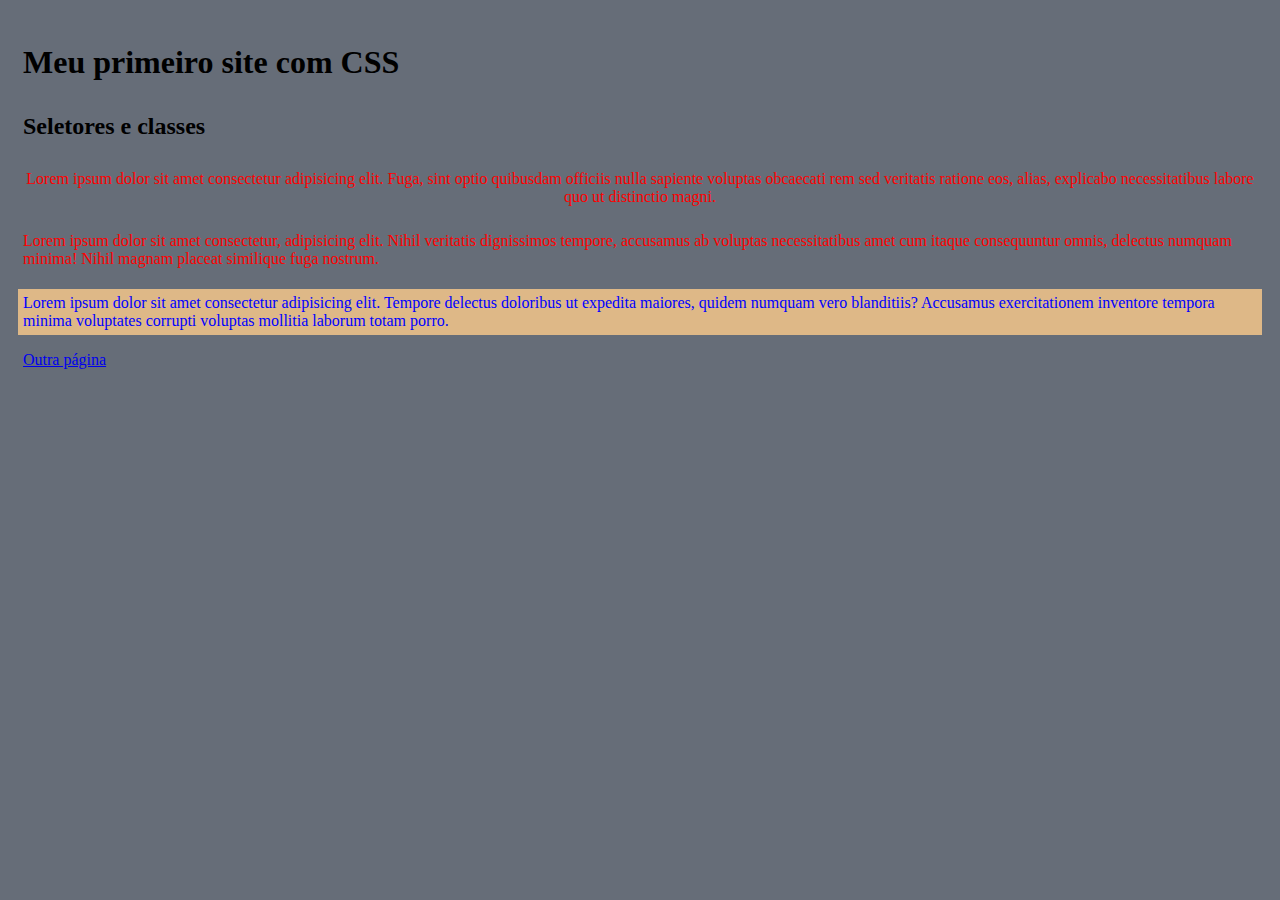
<file: Aula02/index.html>
<!DOCTYPE html>
<html lang="pt-br">
<head>
    <meta charset="UTF-8">
    <meta http-equiv="X-UA-Compatible" content="IE=edge">
    <meta name="viewport" content="width=device-width, initial-scale=1.0">
    <title>Document</title>
    <link rel="stylesheet" href="CSS/style.css">
</head>
<body>
    
    <h1>Meu primeiro site com CSS</h1>
    <h2>Seletores e classes</h2>
    <p class="center" >Lorem ipsum dolor sit amet consectetur adipisicing elit. Fuga, sint optio quibusdam officiis nulla sapiente voluptas obcaecati rem sed veritatis ratione eos, alias, explicabo necessitatibus labore quo ut distinctio magni.</p>
    <p>Lorem ipsum dolor sit amet consectetur, adipisicing elit. Nihil veritatis dignissimos tempore, accusamus ab voluptas necessitatibus amet cum itaque consequuntur omnis, delectus numquam minima! Nihil magnam placeat similique fuga nostrum.</p>
    <p id="teste">Lorem ipsum dolor sit amet consectetur adipisicing elit. Tempore delectus doloribus ut expedita maiores, quidem numquam vero blanditiis? Accusamus exercitationem inventore tempora minima voluptates corrupti voluptas mollitia laborum totam porro.</p>



    <a class="Botaoconteudo" href="conteudo.html">Outra página</a>

</body>
</html>
</file>
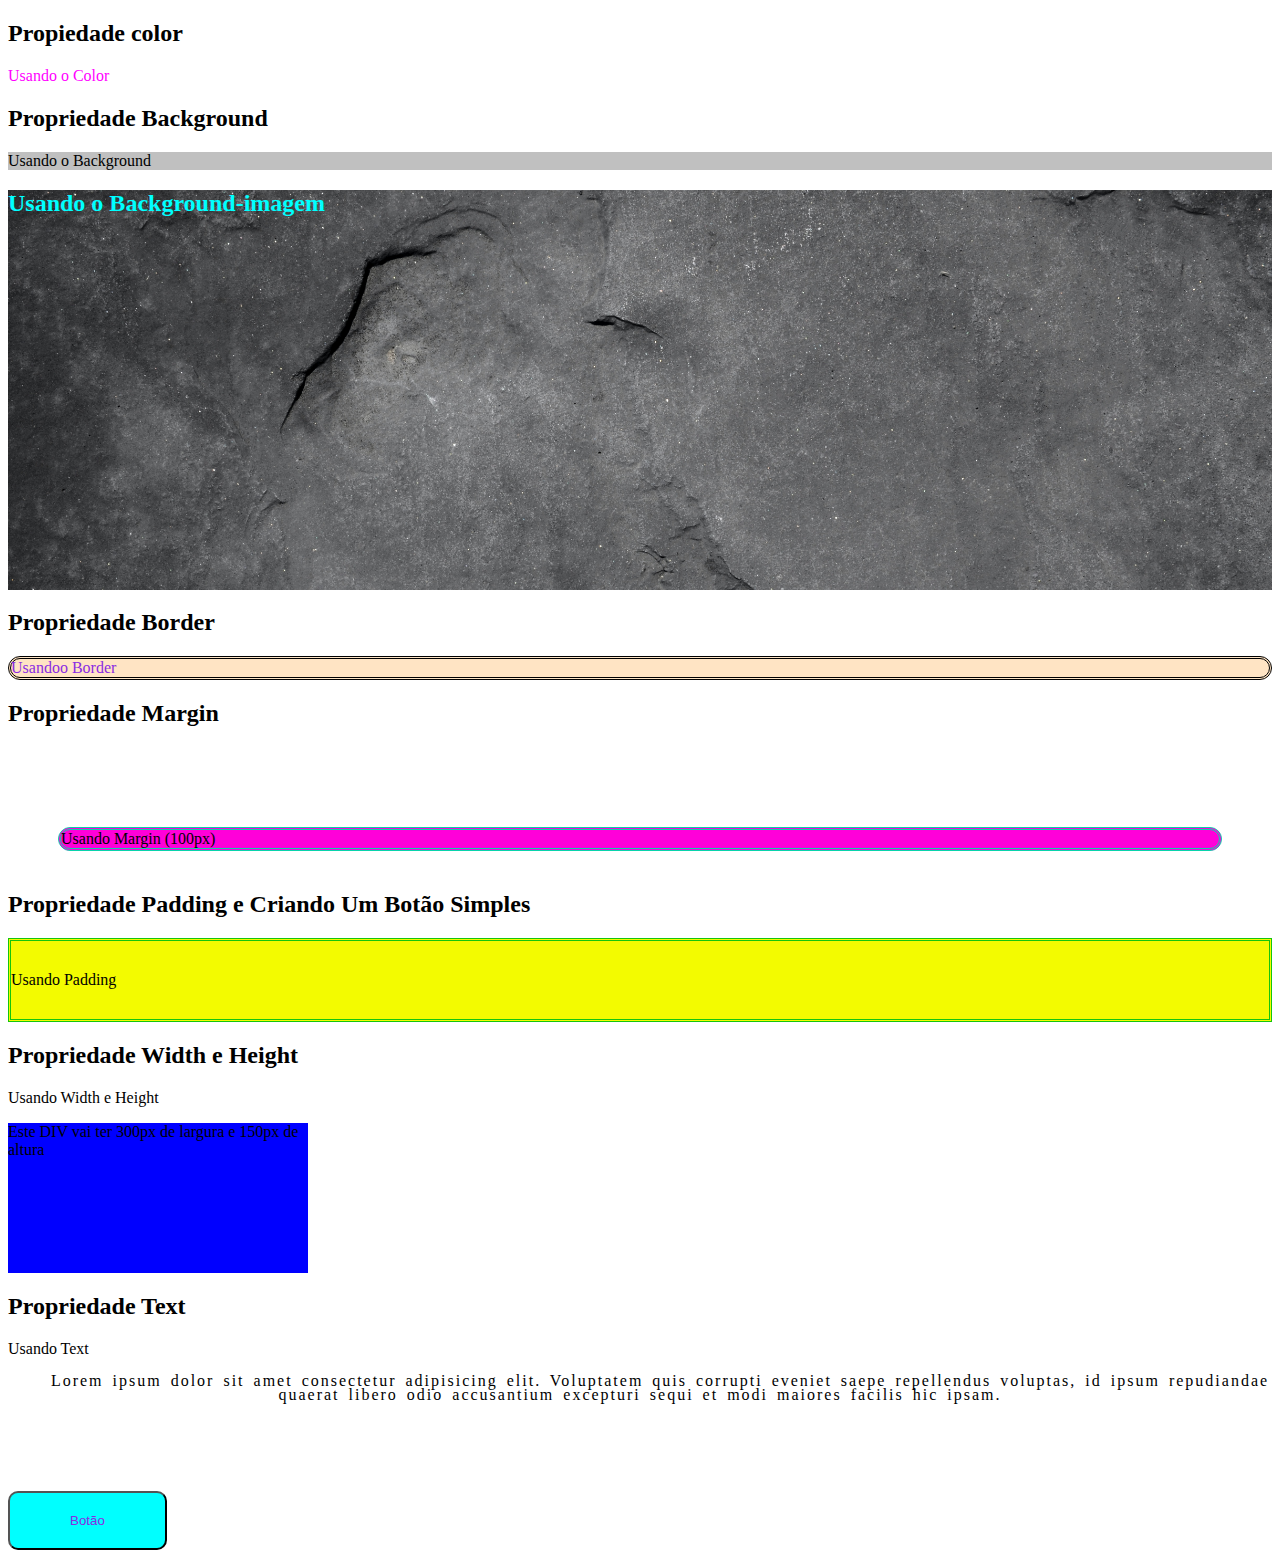
<file: Aula03/index.html>
<!DOCTYPE html>
<html lang="pt-br">
<head>
    <meta charset="UTF-8">
    <meta http-equiv="X-UA-Compatible" content="IE=edge">
    <meta name="viewport" content="width=device-width, initial-scale=1.0">
    <title>Document</title>
    <link rel="stylesheet" href="CSS/style.css">
</head>
<body>
    
    <h2>Propiedade color</h2> 
    <p class="paragrafo1" >Usando o Color</p>

    <h2>Propriedade Background</h2>
    <p class="BG1">Usando o Background</p>

    <div class="BG2">
        <h2>Usando o Background-imagem</h2>

    </div>

    <h2>Propriedade Border</h2>
    <p class="border1">Usandoo Border</p>

    <h2>Propriedade Margin</h2>
    <p class="margin1">Usando Margin (100px)</p>

    <h2>Propriedade Padding e Criando Um Botão Simples</h2>
    <p class="padding1">Usando Padding</p>

    <h2>Propriedade Width e Height</h2>
    <div><p>Usando Width e Height</p></div>
    <div class="div1"><p>Este DIV vai ter 300px de largura e 150px de altura</p></div>

    <h2>Propriedade Text</h2>
    <p>Usando Text</p>
    <p class="text1">Lorem ipsum dolor sit amet consectetur adipisicing elit. Voluptatem quis corrupti eveniet saepe repellendus voluptas, id ipsum repudiandae quaerat libero odio accusantium excepturi sequi et modi maiores facilis hic ipsam.</p>




    <br><br><br><br>
    <button class="botao" type="button">Botão</button>
</body>
</html>
</file>
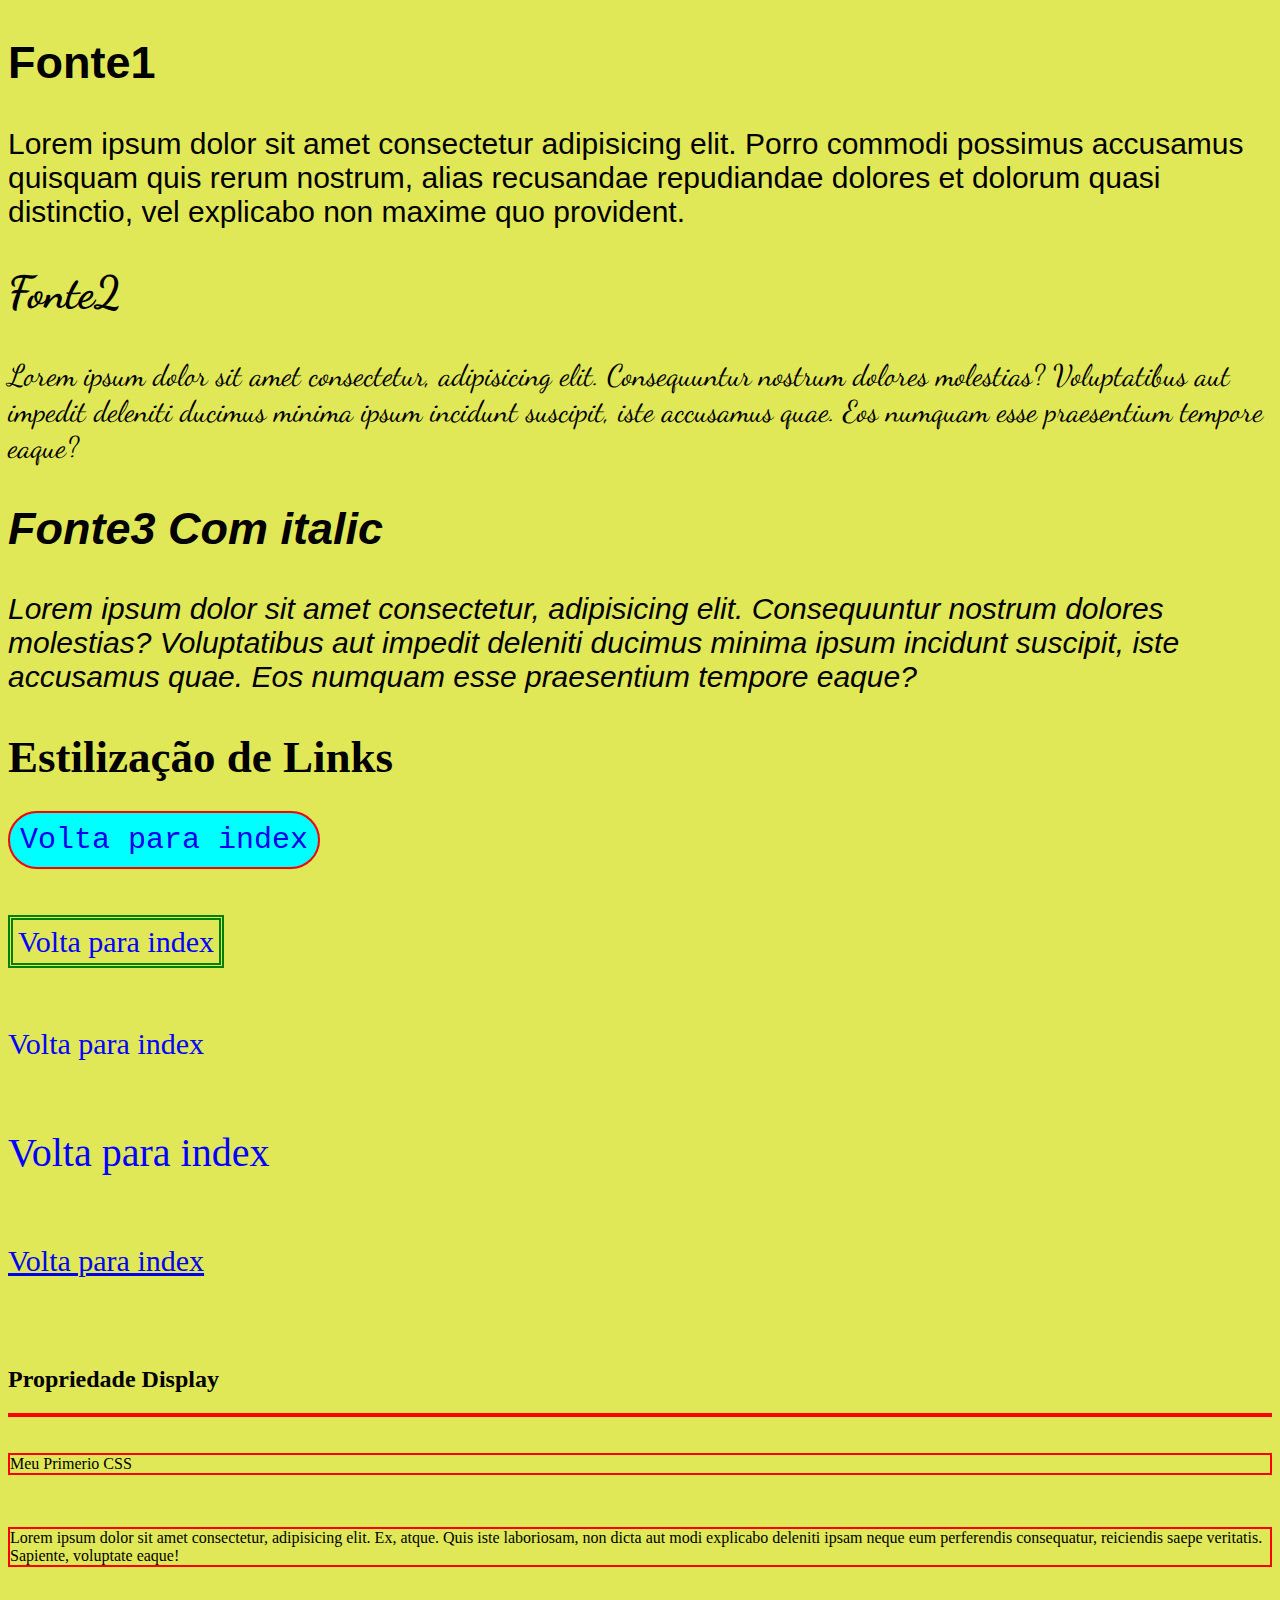
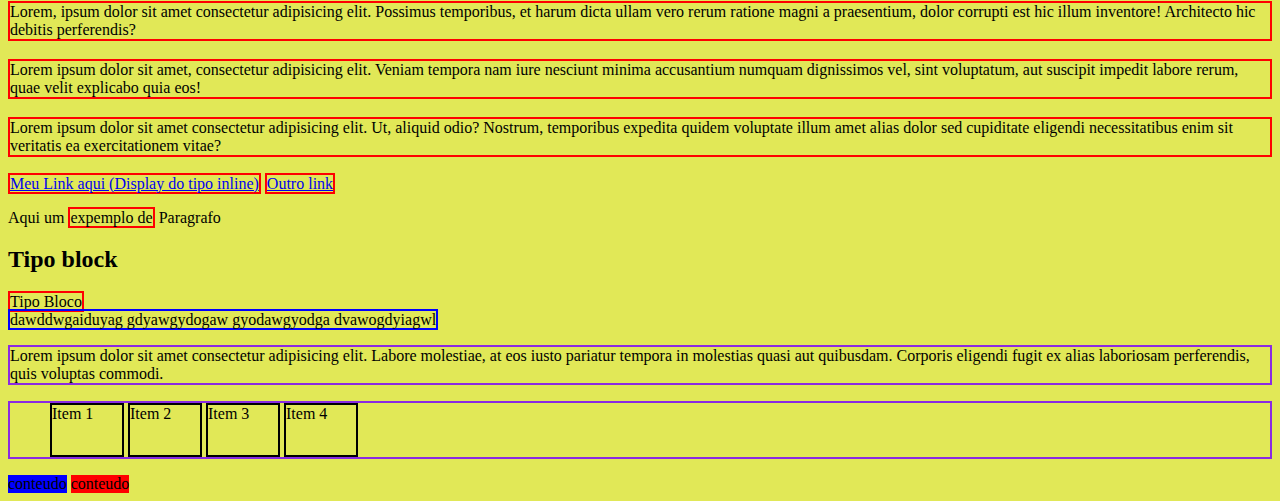
<file: Aula04/index.html>
<!DOCTYPE html>
<html lang="pt-br">
<head>
    <meta charset="UTF-8">
    <meta http-equiv="X-UA-Compatible" content="IE=edge">
    <meta name="viewport" content="width=device-width, initial-scale=1.0">
    <link rel="stylesheet" href="CSS/style.css">
    <title>Document</title>
</head>
<body>
    <div class="fonte1">        
    <h2>Fonte1</h2>
    
    <p>Lorem ipsum dolor sit amet consectetur adipisicing elit. Porro commodi possimus accusamus quisquam quis rerum nostrum, alias recusandae repudiandae dolores et dolorum quasi distinctio, vel explicabo non maxime quo provident.</p>

    </div>

    <div class="fonte2">

        <h2>Fonte2</h2>
        <p>Lorem ipsum dolor sit amet consectetur, adipisicing elit. Consequuntur nostrum dolores molestias? Voluptatibus aut impedit deleniti ducimus minima ipsum incidunt suscipit, iste accusamus quae. Eos numquam esse praesentium tempore eaque?</p>
    </div>

    
    <div class="fonte3">

        <h2>Fonte3 Com italic</h2>
        <p>Lorem ipsum dolor sit amet consectetur, adipisicing elit. Consequuntur nostrum dolores molestias? Voluptatibus aut impedit deleniti ducimus minima ipsum incidunt suscipit, iste accusamus quae. Eos numquam esse praesentium tempore eaque?</p>
    </div>


    <div class="link1">
        <h2>Estilização de Links</h2>

        <a class="botao1" href="index.html">Volta para index</a><br><br><br>
        <a class="botao2" href="index.html">Volta para index</a><br><br><br>
        <a class="botao3" href="index.html">Volta para index</a><br><br><br>
        <a class="botao4" href="index.html">Volta para index</a><br><br><br>
        <a class="botao5" href="index.html">Volta para index</a><br><br><br>

    </div>

    <div>
        <h2>Propriedade Display</h2>
        <div style="border:2px solid red ;"></div><br><br>
        <div style="border:2px solid red ;">Meu Primerio CSS</div><br><br>
        <p style="border:2px solid red ;">Lorem ipsum dolor sit amet consectetur, adipisicing elit. Ex, atque. Quis iste laboriosam, non dicta aut modi explicabo deleniti ipsam neque eum perferendis consequatur, reiciendis saepe veritatis. Sapiente, voluptate eaque!</p><br>

        <form action="">
            <header style="border:2px solid red ;">Lorem, ipsum dolor sit amet consectetur adipisicing elit. Possimus temporibus, et harum dicta ullam vero rerum ratione magni a praesentium, dolor corrupti est hic illum inventore! Architecto hic debitis perferendis?</header> <br>
            <footer style="border:2px solid red ;">Lorem ipsum dolor sit amet, consectetur adipisicing elit. Veniam tempora nam iure nesciunt minima accusantium numquam dignissimos vel, sint voluptatum, aut suscipit impedit labore rerum, quae velit explicabo quia eos!</footer> <br>
            <section style="border:2px solid red ;">Lorem ipsum dolor sit amet consectetur adipisicing elit. Ut, aliquid odio? Nostrum, temporibus expedita quidem voluptate illum amet alias dolor sed cupiditate eligendi necessitatibus enim sit veritatis ea exercitationem vitae?</section> <br>

        </form>

        <a href="#" style="border:2px solid red ;">Meu Link aqui (Display do tipo inline)</a>
        <a href="#" style="border:2px solid red ;">Outro link </a>
        <p>Aqui um <span style="border:2px solid red ;">expemplo de</span> Paragrafo </p>

    </div>

    <div>
        <h2  >Tipo block</h2>
        <a style="border:2px solid red ;" >Tipo Bloco</a><br>
        <p style=" border : 2px solid blue; display: inline;">dawddwgaiduyag gdyawgydogaw gyodawgyodga dvawogdyiagwl</p>
        <p class="borde1">Lorem ipsum dolor sit amet consectetur adipisicing elit. Labore molestiae, at eos iusto pariatur tempora in molestias quasi aut quibusdam. Corporis eligendi fugit ex alias laboriosam perferendis, quis voluptas commodi.</p>
        <p id="p1">Lorem ipsum dolor sit amet consectetur adipisicing elit. Nesciunt explicabo nisi atque magnam aperiam adipisci quos esse tenetur consequatur nulla similique, quas repellat laboriosam quisquam veniam excepturi necessitatibus veritatis in.</p>
   
   
    </div>

    <div>
        <ul class="borde1">
            <li class="borde2">Item 1</li>
            <li class="borde2">Item 2</li>
            <li class="borde2">Item 3</li>
            <li class="borde2">Item 4</li>
        </ul>
    </div>

    
    <div class="azul">
        conteudo
    </div>
    <div class="verde">
        conteudo
    </div>
    <div class="red">
        conteudo
    </div>


</body>
</html>
</file>
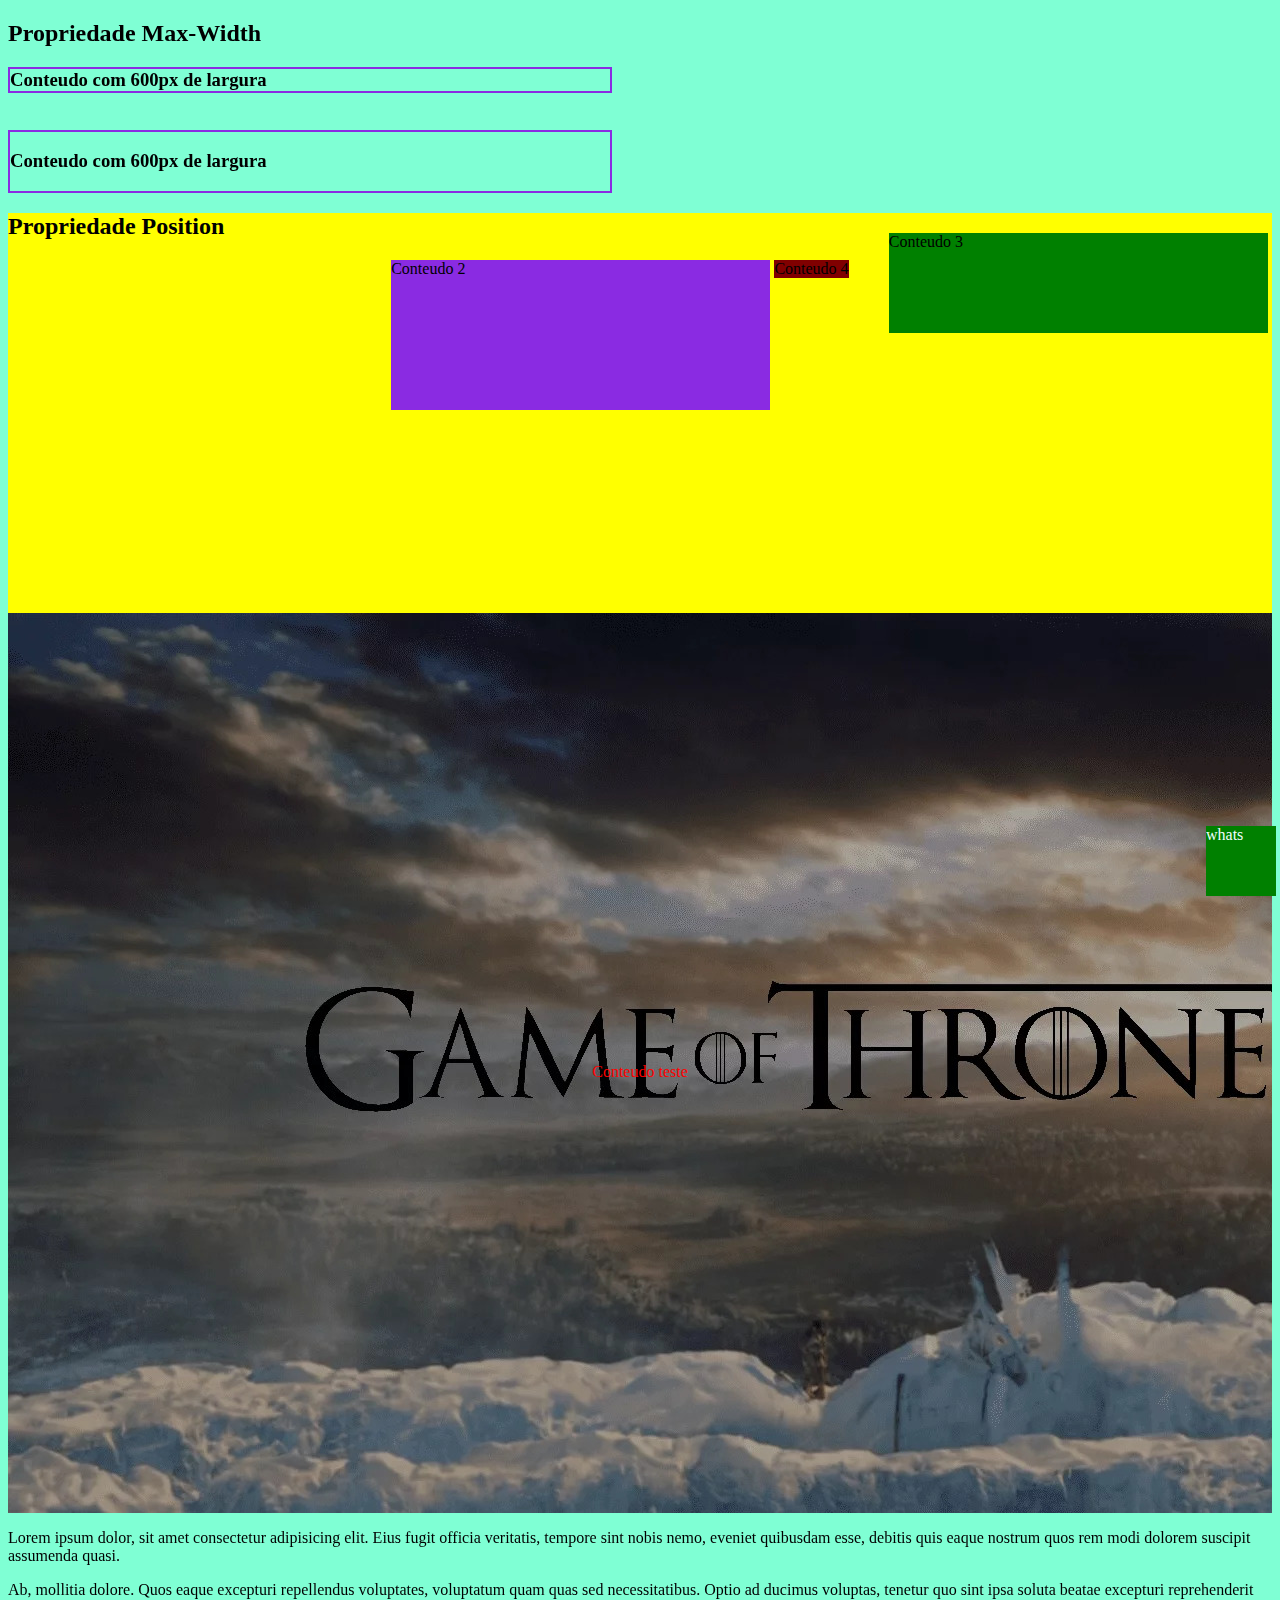
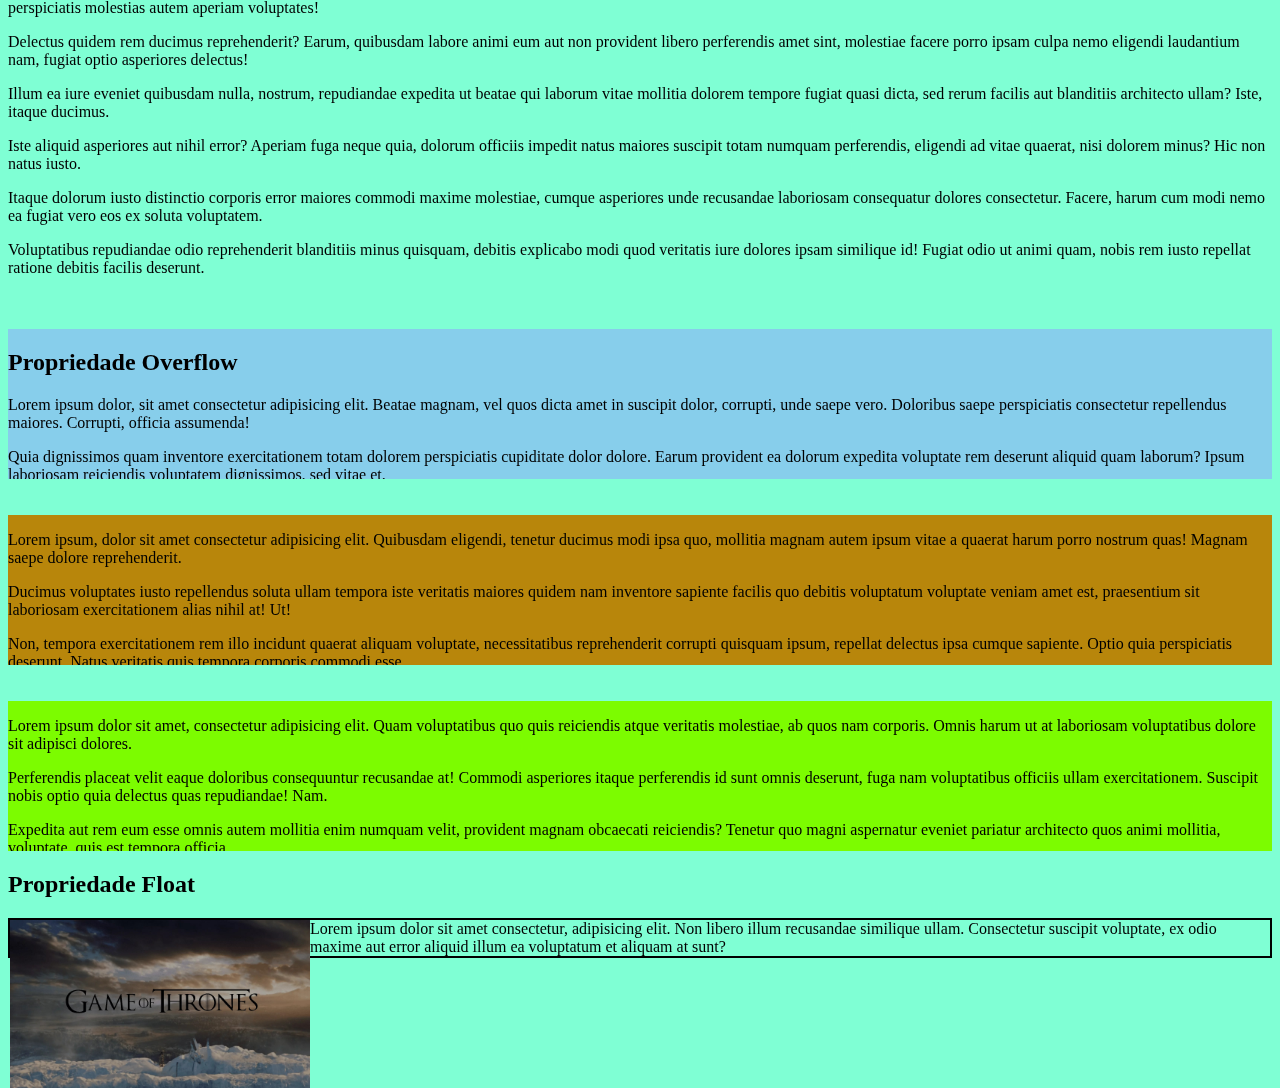
<file: Aula05/index.html>
<!DOCTYPE html>
<html lang="pt-br">
<head>
    <meta charset="UTF-8">
    <meta http-equiv="X-UA-Compatible" content="IE=edge">
    <meta name="viewport" content="width=device-width, initial-scale=1.0">
    <link rel="stylesheet" href="CSS/style.css">
    <title>Document</title>
</head>
<body>
    
    <div>
        <h2>Propriedade Max-Width</h2>

        <div>
            <h3 class="ex1">Conteudo com 600px de largura</h3>
        </div>
        <br>
        <div class="ex2">
            <h3>Conteudo com 600px de largura</h3>
        </div>

    </div>

    <div class="containe">
        <h2> Propriedade Position</h2>
        <div class="c1">Conteudo 1</div>
        <div class="c2">Conteudo 2</div>
        <div class="c3">Conteudo 3</div>
        <div class="c4">Conteudo 4</div>


    </div>
    <div class="containe2">
        <div class="teste">Conteudo teste</div>
    </div>

    <div>
        <p>Lorem ipsum dolor, sit amet consectetur adipisicing elit. Eius fugit officia veritatis, tempore sint nobis nemo, eveniet quibusdam esse, debitis quis eaque nostrum quos rem modi dolorem suscipit assumenda quasi.</p>
        <p>Ab, mollitia dolore. Quos eaque excepturi repellendus voluptates, voluptatum quam quas sed necessitatibus. Optio ad ducimus voluptas, tenetur quo sint ipsa soluta beatae excepturi reprehenderit perspiciatis molestias autem aperiam voluptates!</p>
        <p>Delectus quidem rem ducimus reprehenderit? Earum, quibusdam labore animi eum aut non provident libero perferendis amet sint, molestiae facere porro ipsam culpa nemo eligendi laudantium nam, fugiat optio asperiores delectus!</p>
        <p>Illum ea iure eveniet quibusdam nulla, nostrum, repudiandae expedita ut beatae qui laborum vitae mollitia dolorem tempore fugiat quasi dicta, sed rerum facilis aut blanditiis architecto ullam? Iste, itaque ducimus.</p>
        <p>Iste aliquid asperiores aut nihil error? Aperiam fuga neque quia, dolorum officiis impedit natus maiores suscipit totam numquam perferendis, eligendi ad vitae quaerat, nisi dolorem minus? Hic non natus iusto.</p>
        <p>Itaque dolorum iusto distinctio corporis error maiores commodi maxime molestiae, cumque asperiores unde recusandae laboriosam consequatur dolores consectetur. Facere, harum cum modi nemo ea fugiat vero eos ex soluta voluptatem.</p>
        <p>Voluptatibus repudiandae odio reprehenderit blanditiis minus quisquam, debitis explicabo modi quod veritatis iure dolores ipsam similique id! Fugiat odio ut animi quam, nobis rem iusto repellat ratione debitis facilis deserunt.</p>
    </div>

    <div class="whats">whats</div>

    <br><br>

    <div class="ex3" >
        <h2>Propriedade Overflow</h2>
        <div >
            <p>Lorem ipsum dolor, sit amet consectetur adipisicing elit. Beatae magnam, vel quos dicta amet in suscipit dolor, corrupti, unde saepe vero. Doloribus saepe perspiciatis consectetur repellendus maiores. Corrupti, officia assumenda!</p>
            <p>Quia dignissimos quam inventore exercitationem totam dolorem perspiciatis cupiditate dolor dolore. Earum provident ea dolorum expedita voluptate rem deserunt aliquid quam laborum? Ipsum laboriosam reiciendis voluptatem dignissimos, sed vitae et.</p>
            <p>Quo inventore repudiandae fugit delectus iste sapiente beatae distinctio dolorum cumque excepturi amet soluta sequi, explicabo voluptatibus porro minima natus eaque debitis pariatur corrupti saepe numquam iusto aliquam nesciunt? Nesciunt.</p>
            <p>Illo quas doloribus repellat eligendi deserunt ipsum perspiciatis nihil similique earum qui blanditiis quos vel expedita hic, iste aperiam labore nobis odit at. Error vel impedit placeat maxime dolores praesentium?</p>
        </div>

    </div>

    <br><br>

    <div class="ex4">
        <div >
            <p>Lorem ipsum, dolor sit amet consectetur adipisicing elit. Quibusdam eligendi, tenetur ducimus modi ipsa quo, mollitia magnam autem ipsum vitae a quaerat harum porro nostrum quas! Magnam saepe dolore reprehenderit.</p>
            <p>Ducimus voluptates iusto repellendus soluta ullam tempora iste veritatis maiores quidem nam inventore sapiente facilis quo debitis voluptatum voluptate veniam amet est, praesentium sit laboriosam exercitationem alias nihil at! Ut!</p>
            <p>Non, tempora exercitationem rem illo incidunt quaerat aliquam voluptate, necessitatibus reprehenderit corrupti quisquam ipsum, repellat delectus ipsa cumque sapiente. Optio quia perspiciatis deserunt. Natus veritatis quis tempora corporis commodi esse.</p>
            <p>Ipsum, explicabo cupiditate adipisci sit nobis aliquam recusandae saepe qui laborum neque ab facilis ad nam repellendus atque sint iste non similique iusto dicta. Nisi mollitia recusandae quia ad saepe.</p>
        </div>
    </div>

    <br><br>

    <div class="ex5">
        <div>
            <p>Lorem ipsum dolor sit amet, consectetur adipisicing elit. Quam voluptatibus quo quis reiciendis atque veritatis molestiae, ab quos nam corporis. Omnis harum ut at laboriosam voluptatibus dolore sit adipisci dolores.</p>
            <p>Perferendis placeat velit eaque doloribus consequuntur recusandae at! Commodi asperiores itaque perferendis id sunt omnis deserunt, fuga nam voluptatibus officiis ullam exercitationem. Suscipit nobis optio quia delectus quas repudiandae! Nam.</p>
            <p>Expedita aut rem eum esse omnis autem mollitia enim numquam velit, provident magnam obcaecati reiciendis? Tenetur quo magni aspernatur eveniet pariatur architecto quos animi mollitia, voluptate, quis est tempora officia.</p>
            <p>Eligendi repudiandae, ex quam suscipit modi dolorem atque laborum saepe! Harum, qui laboriosam nisi explicabo quos, inventore maiores cumque aut a nesciunt nam consequatur. Impedit ipsa laudantium explicabo quo quisquam?</p>
        </div>
    </div>


    <h2>Propriedade Float</h2>
    <div class="borde1">

        
        <img class="float" src="got_1.jpg" alt="">

        Lorem ipsum dolor sit amet consectetur, adipisicing elit. Non libero illum recusandae similique ullam. Consectetur suscipit voluptate, ex odio maxime aut error aliquid illum ea voluptatum et aliquam at sunt?



    </div>

</body>
</html>
</file>
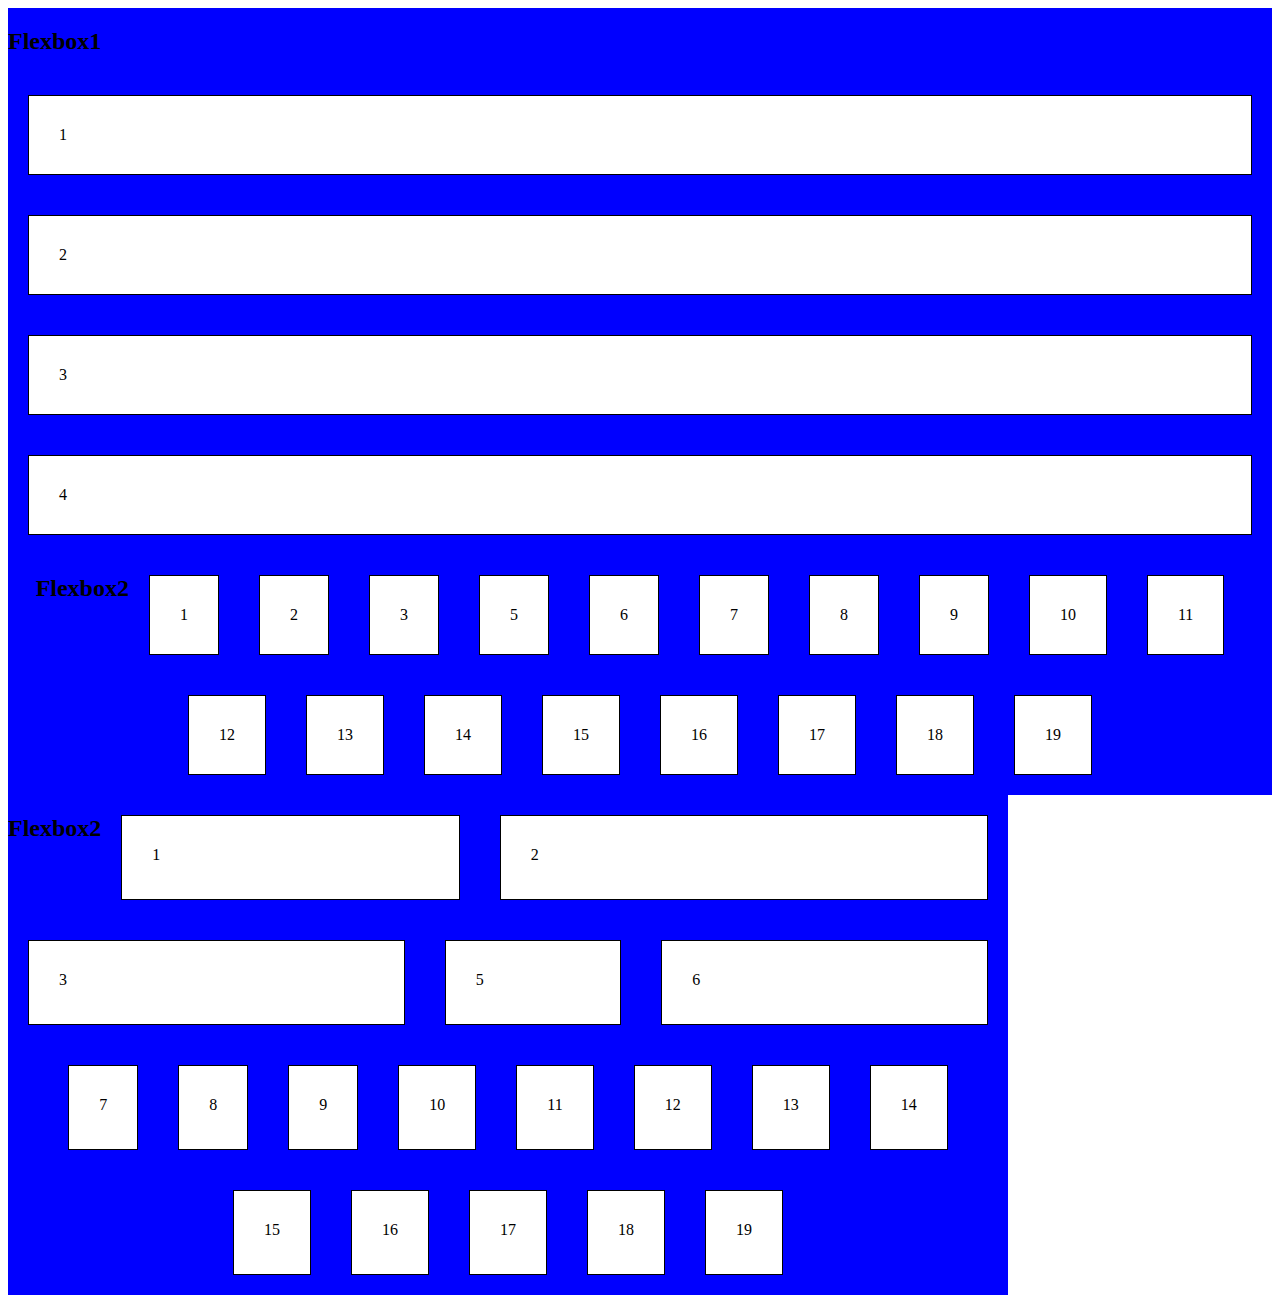
<file: Aula07/index.html>
<!DOCTYPE html>
<html lang="pt-br">
<head>
    <meta charset="UTF-8">
    <meta http-equiv="X-UA-Compatible" content="IE=edge">
    <meta name="viewport" content="width=device-width, initial-scale=1.0">
    <link rel="stylesheet" href="CSS/style.css">
    <title>Document</title>
</head>
<body>
    
    <div class="flex1">
        <h2>Flexbox1</h2>
        <div>1</div>
        <div>2</div>
        <div>3</div>
        <div>4</div>
    </div>

    <div class="flex2">
        <h2>Flexbox2</h2>
        <div>1</div>
        <div>2</div>
        <div>3</div>
        <div>5</div>
        <div>6</div>
        <div>7</div>
        <div>8</div>
        <div>9</div>
        <div>10</div>
        <div>11</div>
        <div>12</div>
        <div>13</div>
        <div>14</div>
        <div>15</div>
        <div>16</div>
        <div>17</div>
        <div>18</div>
        <div>19</div>


    </div>

    <div class="flex3">
        <h2>Flexbox2</h2>
        <div style="flex:10%">1</div>
        <div style="flex:25%">2</div>
        <div style="flex:30%">3</div>
        <div style="flex:10%">5</div>
        <div style="flex:25%">6</div>
        <div>7</div>
        <div>8</div>
        <div>9</div>
        <div>10</div>
        <div>11</div>
        <div>12</div>
        <div>13</div>
        <div>14</div>
        <div>15</div>
        <div>16</div>
        <div>17</div>
        <div>18</div>
        <div>19</div>


    </div>






</body>
</html>
</file>
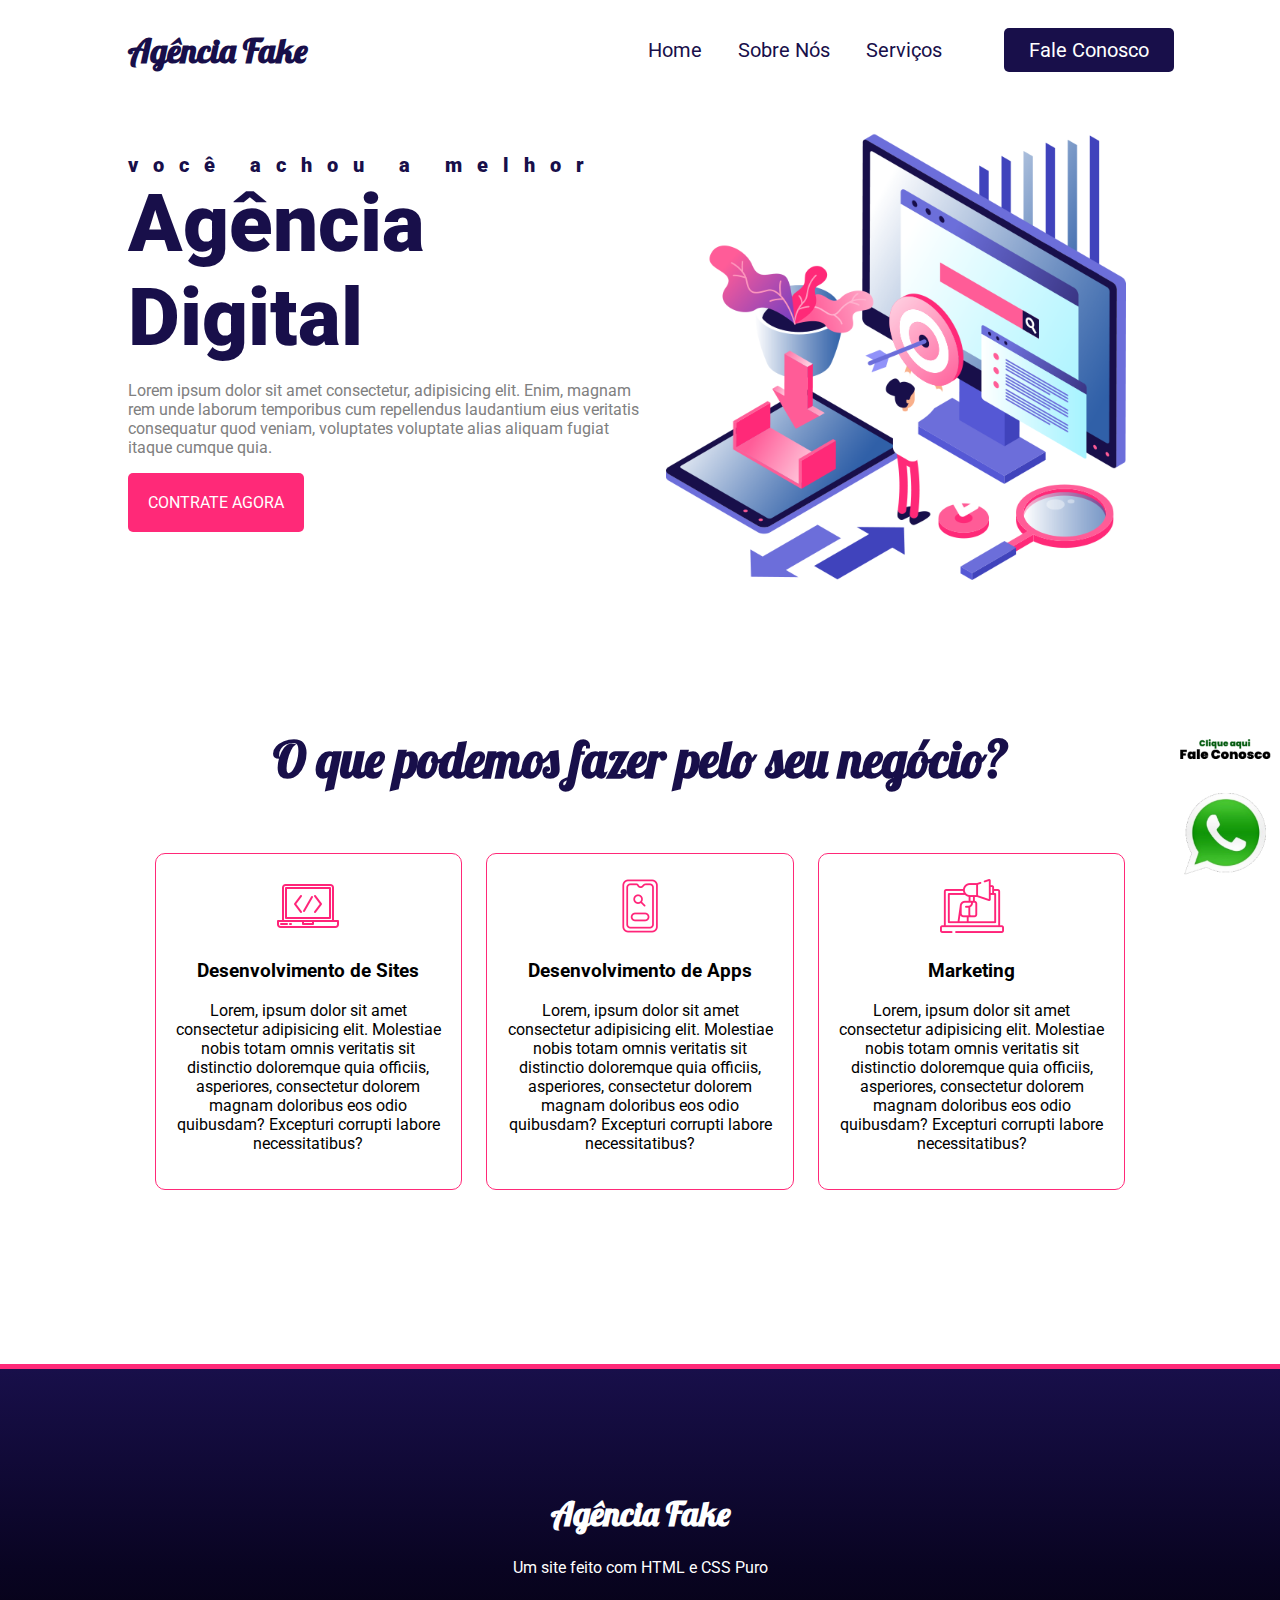
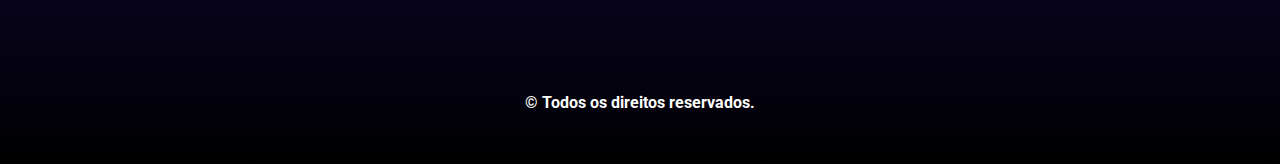
<file: Aula08(Site)/index.html>
<!DOCTYPE html>
<html lang="pt-br">

<head>
    <meta charset="UTF-8">
    <meta http-equiv="X-UA-Compatible" content="IE=edge">
    <meta name="viewport" content="width=device-width, initial-scale=1.0">
    <meta name="description" content="Um site de exemplo do modulo de CSS">
    <meta name="keywords" content="Agencia Digital, CSS, HTML">
    <link rel="stylesheet" href="css/estilo.css">
    <link rel="stylesheet" href="css/responsivo.css">
    <title>Agência Fake Aula</title>
</head>

<body>
    <nav class="navbar">
        <div class="logo">
            <h1>Agência Fake</h1>
        </div>
        <div class="menu">
            <a href="#">Home</a>
            <a href="#">Sobre Nós</a>
            <a href="#">Serviços</a>
            <a id="botao" href="#">Fale Conosco</a>
        </div>
    </nav>
    <header class="header">
        <div class="headline">
            <h2 style="letter-spacing: 15px;">você achou a melhor</h2>
            <h2 style="font-size:80px">Agência Digital</h2>
            <p>Lorem ipsum dolor sit amet consectetur, adipisicing elit. Enim, magnam rem unde laborum temporibus cum
                repellendus laudantium eius veritatis consequatur quod veniam, voluptates voluptate alias aliquam fugiat
                itaque cumque quia.</p>
            <a href="#" class="contact-btn">Contrate Agora</a>
        </div>
        <div class="img-headline">
            <img style="max-width: 90%;" src="img/hero_right.png">
        </div>
    </header>
    <section>
        <h2>O que podemos fazer pelo seu negócio?</h2>
        <div class="servicos">
            <div class="card">
                <img src="img/pc.png">
                <div class="card-text">
                    <h3>Desenvolvimento de Sites</h3>
                    <p>Lorem, ipsum dolor sit amet consectetur adipisicing elit. Molestiae nobis totam omnis veritatis
                        sit
                        distinctio doloremque quia officiis, asperiores, consectetur dolorem magnam doloribus eos odio
                        quibusdam? Excepturi corrupti labore necessitatibus?</p>
                </div>
                <div class="texto-oculto">
                    <h3>Outro conteúdo qualquer</h3>
                    <p>Lorem, ipsum dolor sit amet consectetur adipisicing elit. Molestiae nobis totam omnis veritatis
                        sit
                        distinctio doloremque quia officiis, asperiores, consectetur dolorem magnam doloribus eos odio
                        quibusdam? Excepturi corrupti labore necessitatibus?</p>
                </div>
            </div>
            <div class="card">
                <img src="img/smartphone.png">
                <div class="card-text">
                    <h3>Desenvolvimento de Apps</h3>
                    <p>Lorem, ipsum dolor sit amet consectetur adipisicing elit. Molestiae nobis totam omnis veritatis
                        sit
                        distinctio doloremque quia officiis, asperiores, consectetur dolorem magnam doloribus eos odio
                        quibusdam? Excepturi corrupti labore necessitatibus?</p>
                </div>
                <div class="texto-oculto">
                    <h3>Outro conteúdo qualquer</h3>
                    <p>Lorem, ipsum dolor sit amet consectetur adipisicing elit. Molestiae nobis totam omnis veritatis
                        sit
                        distinctio doloremque quia officiis, asperiores, consectetur dolorem magnam doloribus eos odio
                        quibusdam? Excepturi corrupti labore necessitatibus?</p>
                </div>
            </div>
            <div class="card">
                <img src="img/marketing.png">
                <div class="card-text">
                    <h3>Marketing</h3>
                    <p>Lorem, ipsum dolor sit amet consectetur adipisicing elit. Molestiae nobis totam omnis veritatis
                        sit
                        distinctio doloremque quia officiis, asperiores, consectetur dolorem magnam doloribus eos odio
                        quibusdam? Excepturi corrupti labore necessitatibus?</p>
                </div>
                <div class="texto-oculto">
                    <h3>Outro conteúdo qualquer</h3>
                    <p>Lorem, ipsum dolor sit amet consectetur adipisicing elit. Molestiae nobis totam omnis veritatis
                        sit
                        distinctio doloremque quia officiis, asperiores, consectetur dolorem magnam doloribus eos odio
                        quibusdam? Excepturi corrupti labore necessitatibus?</p>
                </div>
            </div>
        </div>
    </section>
    <footer>
        <div class="logo-rodape">
            <h1 class="agencia">Agência Fake</h1>
            <p style="color:white">Um site feito com HTML e CSS Puro</p>
        </div>
        <b style="color:white;">© Todos os direitos reservados.</b>
    </footer>
    <a class="whats" target="_blank"
        href="https://api.whatsapp.com/send?phone=5549988070996&text=Ol%C3%A1%20peguei%20seu%20contato%20no%20site"><img
            style="width: 100px;" src="img/whats.png"></a>
</body>

</html>
</file>
<file: Aula02/CSS/style.css>
*{
    padding: 5px;
}


body{
    background:rgb(102, 109, 120);
    border: 0px;
}

p{
    color: red;
}

.center{
    text-align: center;
}

#teste{
    color: blue;
    background-color: burlywood;
}
</file>
<file: Aula03/CSS/style.css>
.paragrafo1{
    color: magenta;
}
.BG1{
    background-color: silver;
}

.BG2{
    background-image: url("../img/pexels-life-of-pix-8892.jpg");
    height: 400px;
    background-size: cover;
}
.BG2 h2{
    color: aqua;
}

.border1{
    border: 3px double black;
    color: blueviolet;
    background-color: bisque;
    border-radius: 15px;
}

.margin1{
    border: 3px double rgb(9, 211, 171);
    color: rgb(1, 1, 1);
    background-color: rgb(255, 0, 217);
    border-radius: 15px;
    margin-top: 100px;
    margin-bottom: 40px;
    margin-left: 50px;
    margin-right: 50px;
}

.padding1{
    border: 3px double rgb(21, 197, 12);
    color: rgb(1, 1, 1);
    background-color: rgb(243, 251, 0);
    padding-top: 30px;
    padding-bottom: 30px;
    
}

.botao{
    border-radius: 10px;
    background-color: aqua;
    color: blueviolet;
    padding-top: 20px;
    padding-bottom: 20px;
    padding-left: 60px;
    padding-right: 60px;
    text-align: center;
    text-decoration: nome;
}
.botao:hover{
    background: red;
}
.div1{
    width: 300px;
    height: 150px;
    background: blue;
    max-width: 600px;
    max-height: 800px;
}

.text1{
    text-align: center;
    /* direction: rtl;
    unicode-bidi: bidi-override; */
    /* text-decoration: underline;
    text-transform: uppercase; */
    text-indent: 40px;
    letter-spacing: 2px;
    line-height: 0.9;
    word-spacing: 3px;

}
</file>
<file: Aula04/CSS/style.css>
@import url('https://fonts.googleapis.com/css2?family=Dancing+Script:wght@600&display=swap');

body{
    background-color: rgba(214, 224, 26, 0.733);
}
.fonte1{

    font-family:Verdana, Geneva, Tahoma, sans-serif;
    font-size: 30px;

}
.fonte2{
    font-family: 'Dancing Script', cursive;
    font-size: 30px;
}

.fonte3{
    font-family:Verdana, Geneva, Tahoma, sans-serif;
    font-size: 30px;
    font-style: italic;
    font-weight: 300;
}
.link1{
    font-size: 30px;
}

a.botao1{
    background: aqua;
    border-radius: 30px;
    padding: 10px;
    text-decoration: none;
    font-family: 'Courier New', Courier, monospace;
    border: 2px solid red;
}
a.botao1:hover{
    background:blue;
    color:white;
    border: 4px solid magenta;
}
a.botao2{
    padding: 5px ;
    text-decoration: none;
    border: 5px double green;
    color:blue;
}
a.botao2:hover{
    border: 10px rgb(11, 198, 255);
    color: blueviolet;
    border: 5px double gold;
    background-color: rgba(218, 25, 128, 0.607);
}
a.botao3{
    text-decoration: none;
    color: blue;
}

a.botao3:hover{
    text-decoration:underline red;
    color: aqua;
}
a.botao4{
    color: blue;
    text-decoration: none;
    font-size: 40px;
}
a.botao4:hover{
    color: coral;
    font-size: 80px;
}

a.botao5{
    cursor:cell ;
}

#p1{
    display:none
}
.borde1{
    
    border: 2px solid blueviolet;
}
.borde2{
    border:  2px solid black;
    display: inline-block;
    width: 70px;
    height: 50px;
}
.azul{
    background: blue;
    display: inline-block;
}
.red{
    background: red;
    display: inline-block;
}
.verde{
    background: green;
    display: inline-block;
    display: none;
}
</file>
<file: Aula05/CSS/style.css>
body{
    background-color: aquamarine;
}
.ex1{
    border: 2px solid blueviolet;
    max-width: 600px;
}

.ex2{
    border: 2px solid blueviolet;
    max-width: 600px;
}
.containe{
    background: yellow;
    position: relative;
    height: 400px;
}
.c1{
    position: relative;
    z-index: -1;
    background: red;
    display: inline-block;
    width: 30%;
    height: 100px;
}
.c2{
    position: relative;

    background: blueviolet;
    display: inline-block;
    width: 30%;
    height: 150px;
}
.c3{
    position: absolute;
    top: 20px;
    right: 4px;
    background: green;
    display: inline-block;
    width: 30%;
    height: 100px;
}
.c4{
    background:maroon;
    display: inline-block;
    position:sticky ;
    top: 7px;
}
.whats{
    background: green;
    color: azure;
    width: 70px;
    height: 70px;
    position: fixed;
    bottom: 4px;
    right: 4px;
} 
.containe2{
    background-image: url('../got_1.jpg');
    background-size: cover;
    position: relative;
    height: 900px;
}
.teste{
    position: absolute;
    top: 50%;
    width: 100%;
    text-align: center;
    color: red;

}
.ex3{
    background: skyblue;
    color: black;
    height: 150px;
    overflow: hidden;
}

.ex4{
    background: darkgoldenrod;
    color: black;
    height: 150px;
    overflow: scroll;
}
.ex5{
    background: lawngreen;
    color: black;
    height: 150px;
    overflow: auto;
}
.float{
    width: 300px;
}
.borde1{
    border: 2px solid black;
}
.borde1 img{
    float:left;
}
</file>
<file: Aula07/CSS/style.css>
.flex1{
    background-color: blue;
    display: flex;
    flex-direction: column;
}

.flex1 div {
    background-color: white;
    border: 1px solid black;
    padding: 30px;
    margin: 20px;

}

.flex2{
    background-color: blue;
    display: flex;
    flex-direction: row;
    flex-wrap: wrap;
    justify-content: center;
}


.flex2 div{
    background-color: white;
    border: 1px solid black;
    padding: 30px;
    margin: 20px;
}

.flex3{
    background-color: blue;
    display: flex;
    flex-direction: row;
    flex-wrap: wrap;
    justify-content: center;
    width: 1000px;
    height: 500px;
}


.flex3 div{
    background-color: white;
    border: 1px solid black;
    padding: 30px;
    margin: 20px;
}
</file>
<file: Aula08(Site)/css/estilo.css>
@import url('https://fonts.googleapis.com/css2?family=Lobster&family=Roboto:ital,wght@0,100;0,300;0,400;0,500;0,700;0,900;1,100;1,300;1,400;1,500;1,700;1,900&display=swap');
*{
    box-sizing: border-box;
}

body{
    margin:0;
    font-family: 'Roboto', sans-serif;
}

.navbar{
    display: flex;
    flex-flow: row wrap;
    height: 100px;
    background: white;
    justify-content: center;
    align-items: center;
    position:fixed;
    width: 100%;
}

.logo{
    flex:20%;
    margin-left:10%;
     /* border:1px solid red;  */
    text-align: left;
}

.logo h1{
    font-family: 'Lobster', cursive;
    color:#180F4A;
    font-size:34px;
}

.menu{
    flex:70%;
   /* border:1px solid green;*/
    text-align:right;
    padding:20px;
}

.menu a{
    color:#180F4A;
    text-decoration: none;
    font-size:20px;
    padding:20px 16px; 
}

.menu a:hover{
    color:#FF2978;
    border-top:4px solid #180F4A;
}

#botao{
    background: #180F4A;
    padding: 10px 25px;
    color:white;
    border-radius:5px;
    margin-right:10%;
    margin-left:5%;
}

#botao:hover{
    border:none;
    background: #FF2978;
}

.header{
    display: flex;
    flex-flow:row wrap;
    justify-content: center;
    align-items: center;
    background: white;
    padding-top:100px;
}

.headline{
    margin-left:10%;
    flex:40%;
    /* border:1px solid black; */
}

.headline h2{
    font-weight: 900;
    font-size:20px;
    color:#180F4A;
    padding:0;
    margin:0;
}

.headline p{
    color:gray;
    text-align:left;
}

.contact-btn{
    display: inline-block;
    background: #FF2978;
    padding:20px;
    color:white;
    text-transform: uppercase;
    border-radius:5px;
    text-decoration: none;
}

.contact-btn:hover{
    background:#180F4A;
}

.img-headline{
    margin-right:10%;
    flex:40%;
    /* border:1px solid deeppink; */
    text-align:center;
}

section{
    display: inline-block;
    margin-top:80px;
    /* border:1px solid black; */
    margin-left:5%;
    margin-right:5%;
    padding:5%;
    text-align: center;
    
}

section h2{
    width:100%;
    font-size:50px;
    margin:0;
    font-family: 'Lobster', cursive;
    font-weight: bold;
    color:#180F4A;
}

.servicos{
    display: inline-block;
    margin-top:5%;
}

.card{
    display: inline-block;
    width: 30%;
    padding:20px;
    margin:1%;
    border:1px solid #FF2978;
    border-radius:10px;
    cursor:pointer;
}

.texto-oculto{
    display: none;
}

.card:hover{
    background: #FF2978;
    color:white;
    padding:40px;
}

.card:hover img{
    display: none;
}

.card:hover .card-text{
    display:none;
}

.card:hover .texto-oculto{
    display:block;
}

footer{
    margin-top:100px;
    height: 400px;
    background-image:linear-gradient(180deg,#180F4A,#090422,black);
    text-align:center;
    border-top:5px solid #FF2978;
}

.logo-rodape{
    padding:100px;
}

.agencia{
    font-family: 'Lobster', cursive;
    color:white;
    font-size:34px;
}

.whats{
    position: fixed;
    bottom:5px;
    right:5px;
   
}
</file>
<file: Aula08(Site)/css/responsivo.css>
@media screen and (max-width:1005px){
    .navbar{
        position: relative;
    }
    .menu{
        display: none;
    }
    .logo{
        margin:0;
        text-align:center;
    }
    .header{
        padding-top:50px;
    }
    .headline{
        flex:100%;
        margin:5%;
        text-align:center;
    }
    .headline p{
        text-align:center;
    }
    .img-headline{
        flex:100%;
        margin:5%;
        text-align:center;
    }

    .card{
        width:100%;
    }

    .whats{
        display: none;
    }

}
</file>
